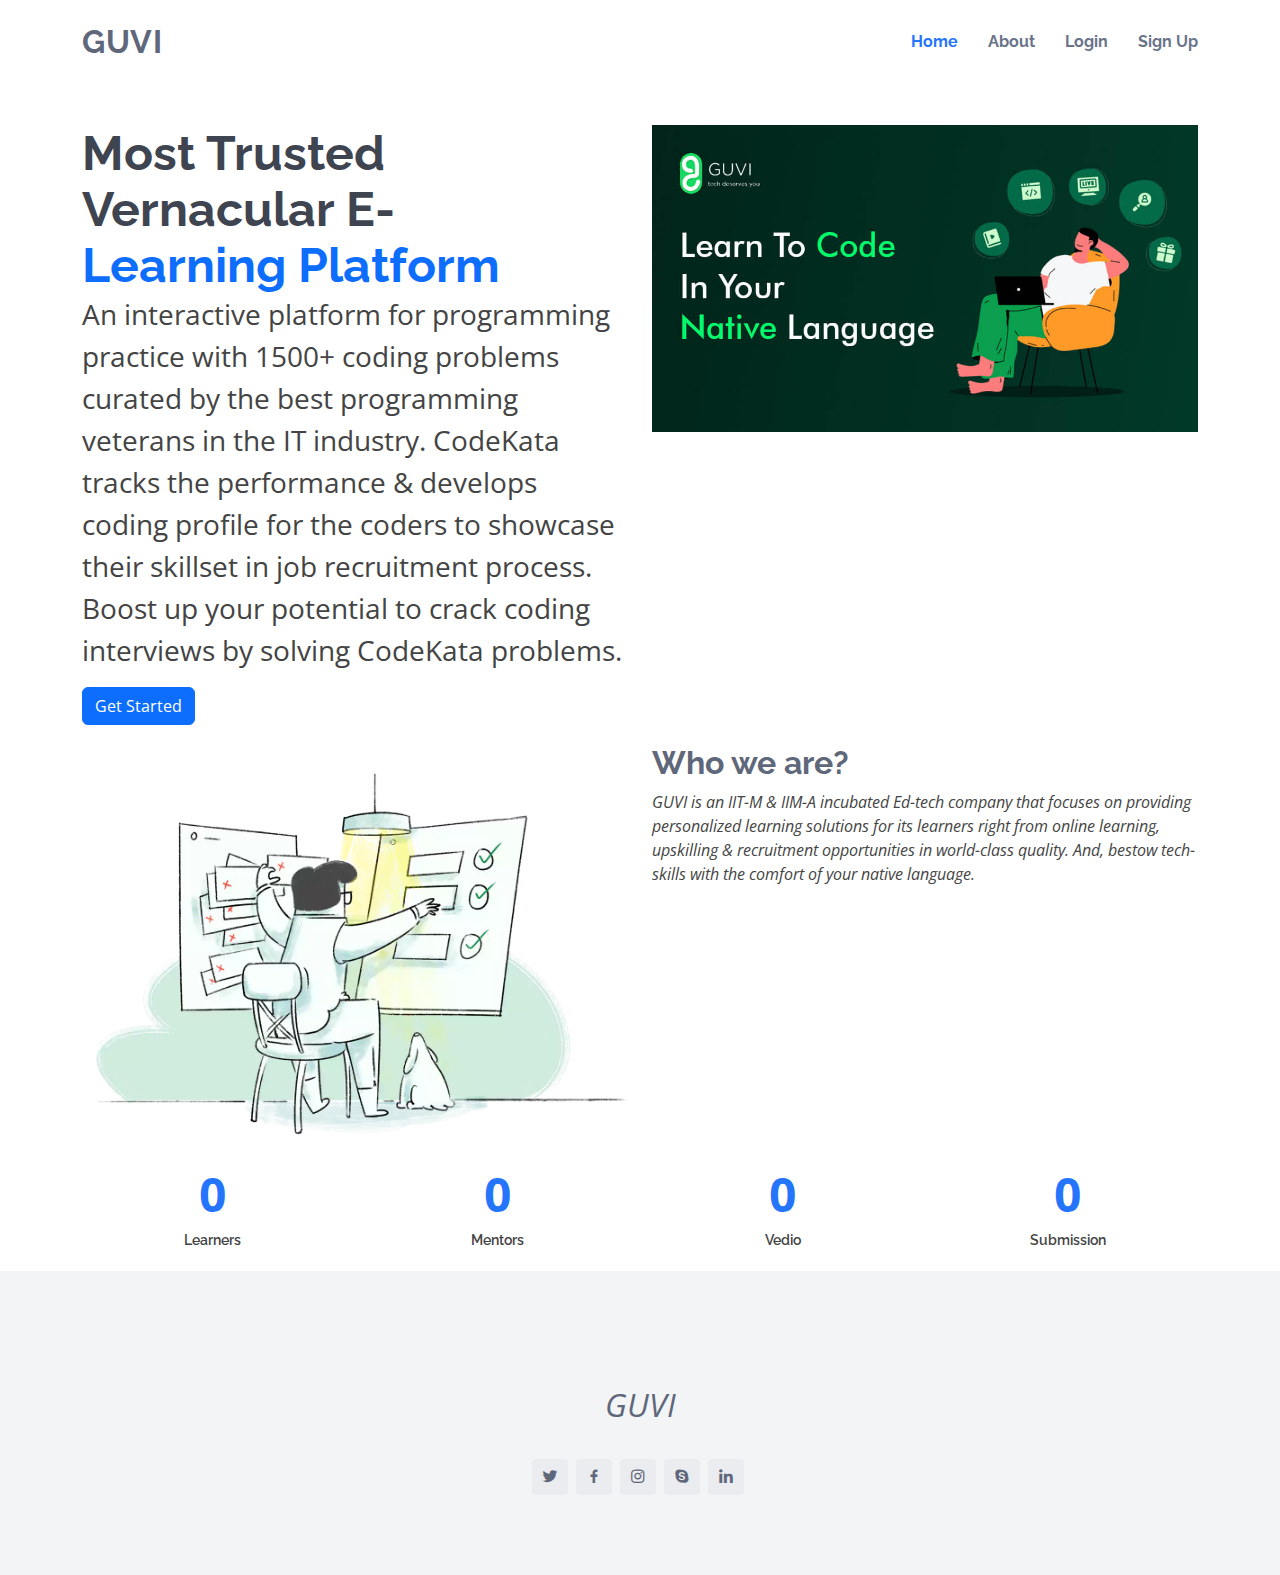
<file: sample/index.html>
<!DOCTYPE html>
<html lang="en">
  <head>
    <meta charset="utf-8" />
    <meta content="width=device-width, initial-scale=1.0" name="viewport" />

    <title>GUVI</title>
    <meta content="" name="description" />
    <meta content="" name="keywords" />

    <!-- Favicons -->
    <link href="assets/img/favicon.jpg" rel="icon" />

    <!-- Google Fonts -->
    <link
      href="https://fonts.googleapis.com/css?family=Open+Sans:300,300i,400,400i,600,600i,700,700i|Raleway:300,300i,400,400i,500,500i,600,600i,700,700i|Poppins:300,300i,400,400i,500,500i,600,600i,700,700i"
      rel="stylesheet"
    />

    <!-- Vendor CSS Files -->
    <link
      href="assets/vendor/bootstrap/css/bootstrap.min.css"
      rel="stylesheet"
    />
    <link
      href="assets/vendor/bootstrap-icons/bootstrap-icons.css"
      rel="stylesheet"
    />
    <link href="assets/vendor/boxicons/css/boxicons.min.css" rel="stylesheet" />
    <link
      href="assets/vendor/glightbox/css/glightbox.min.css"
      rel="stylesheet"
    />
    <link href="assets/vendor/swiper/swiper-bundle.min.css" rel="stylesheet" />

    <!-- Template Main CSS File -->
    <link href="css/index.css" rel="stylesheet" />

    <!-- =======================================================
  * Template Name: eNno - v4.10.0
  * Template URL: https://bootstrapmade.com/enno-free-simple-bootstrap-template/
  * Author: BootstrapMade.com
  * License: https://bootstrapmade.com/license/
  ======================================================== -->
  </head>

  <body>
    <!-- ======= Header ======= -->
    <header id="header" class="fixed-top">
      <div class="container d-flex align-items-center justify-content-between">
        <h1 class="logo"><a href="home.html">GUVI</a></h1>

        <nav id="navbar" class="navbar">
          <ul>
            <li><a class="nav-link scrollto active" href="#hero">Home</a></li>
            <li><a class="nav-link scrollto" href="#about">About</a></li>
            <li><a class="nav-link scrollto" href="log1.html">Login</a></li>
            <li><a class="nav-link scrollto" href="sign1.html">Sign Up</a></li>
          </ul>
          <i class="bi bi-list mobile-nav-toggle"></i>
        </nav>
        <!-- .navbar -->
      </div>
    </header>
    <!-- End Header -->
    z
    <!-- ======= Hero Section ======= -->

    <section id="hero" class="d-flex align-items-center">
      <div class="container">
        <div class="row">
          <div
            class="col-lg-6 pt-5 pt-lg-0 order-2 order-lg-1 d-flex flex-column justify-content-center"
          >
            <h1 class="fw-bold ls-tight">
              Most Trusted Vernacular E-<br />
              <span class="text-primary">Learning Platform</span>
            </h1>
            <p class="fs-3">
              An interactive platform for programming practice with 1500+ coding
              problems curated by the best programming veterans in the IT
              industry. CodeKata tracks the performance & develops coding
              profile for the coders to showcase their skillset in job
              recruitment process. Boost up your potential to crack coding
              interviews by solving CodeKata problems.<br />
            </p>

            <div class="d-flex">
              <a href="sign1.html" class="btn btn-primary">Get Started</a>
            </div>
          </div>
          <div class="col-lg-6 order-1 order-lg-2 hero-img">
            <img src="assets/img/guvi.jpg" class="img-fluid animated" alt="" />
          </div>
        </div>
      </div>
    </section>
    <!-- End Hero -->

    <main id="main">
      <!-- ======= Featured Services Section ======= -->

      <!-- ======= About Section ======= -->
      <section id="about" class="about">
        <div class="container">
          <div class="row">
            <div class="col-lg-6">
              <img src="assets/img/frontbg.jpg" class="img-fluid" alt="" />
            </div>
            <div class="col-lg-6 pt-4 pt-lg-0 content">
              <h3>Who we are?</h3>
              <p class="fst-italic">
                GUVI is an IIT-M & IIM-A incubated Ed-tech company that focuses
                on providing personalized learning solutions for its learners
                right from online learning, upskilling & recruitment
                opportunities in world-class quality. And, bestow tech-skills
                with the comfort of your native language.
              </p>
            </div>
          </div>
        </div>
      </section>
      <!-- End About Section -->

      <!-- ======= Counts Section ======= -->
      <section id="counts" class="counts">
        <div class="container">
          <div class="row counters">
            <div class="col-lg-3 col-6 text-center">
              <span
                data-purecounter-start="0"
                data-purecounter-end="32547"
                data-purecounter-duration="1"
                class="purecounter"
              ></span>
              <p>Learners</p>
            </div>

            <div class="col-lg-3 col-6 text-center">
              <span
                data-purecounter-start="0"
                data-purecounter-end="356"
                data-purecounter-duration="1"
                class="purecounter"
              ></span>
              <p>Mentors</p>
            </div>

            <div class="col-lg-3 col-6 text-center">
              <span
                data-purecounter-start="0"
                data-purecounter-end="1657"
                data-purecounter-duration="1"
                class="purecounter"
              ></span>
              <p>Vedio</p>
            </div>

            <div class="col-lg-3 col-6 text-center">
              <span
                data-purecounter-start="0"
                data-purecounter-end="1578"
                data-purecounter-duration="1"
                class="purecounter"
              ></span>
              <p>Submission</p>
            </div>
          </div>
        </div>
      </section>
      <!-- End Counts Section -->
    </main>
    <!-- End #main -->

    <!-- ======= Footer ======= -->
    <footer id="footer">
      <div class="footer-top">
        <div class="container">
          <div class="row justify-content-center">
            <div class="col-lg-6"><p class="fs-2">GUVI</p></div>
          </div>
          <div class="social-links">
            <a href="#" class="twitter"><i class="bx bxl-twitter"></i></a>
            <a href="#" class="facebook"><i class="bx bxl-facebook"></i></a>
            <a href="#" class="instagram"><i class="bx bxl-instagram"></i></a>
            <a href="#" class="google-plus"><i class="bx bxl-skype"></i></a>
            <a href="#" class="linkedin"><i class="bx bxl-linkedin"></i></a>
          </div>
        </div>
      </div>
    </footer>
    <!-- End Footer -->

    <a
      href="#"
      class="back-to-top d-flex align-items-center justify-content-center"
      ><i class="bi bi-arrow-up-short"></i
    ></a>

    <!-- Vendor JS Files -->
    <script src="assets/vendor/purecounter/purecounter_vanilla.js"></script>
    <script src="assets/vendor/bootstrap/js/bootstrap.bundle.min.js"></script>
    <script src="assets/vendor/glightbox/js/glightbox.min.js"></script>
    <script src="assets/vendor/isotope-layout/isotope.pkgd.min.js"></script>
    <script src="assets/vendor/swiper/swiper-bundle.min.js"></script>
    <script src="assets/vendor/php-email-form/validate.js"></script>

    <!-- Template Main JS File -->
    <script src="js/indexjs.js"></script>
  </body>
</html>
</file>
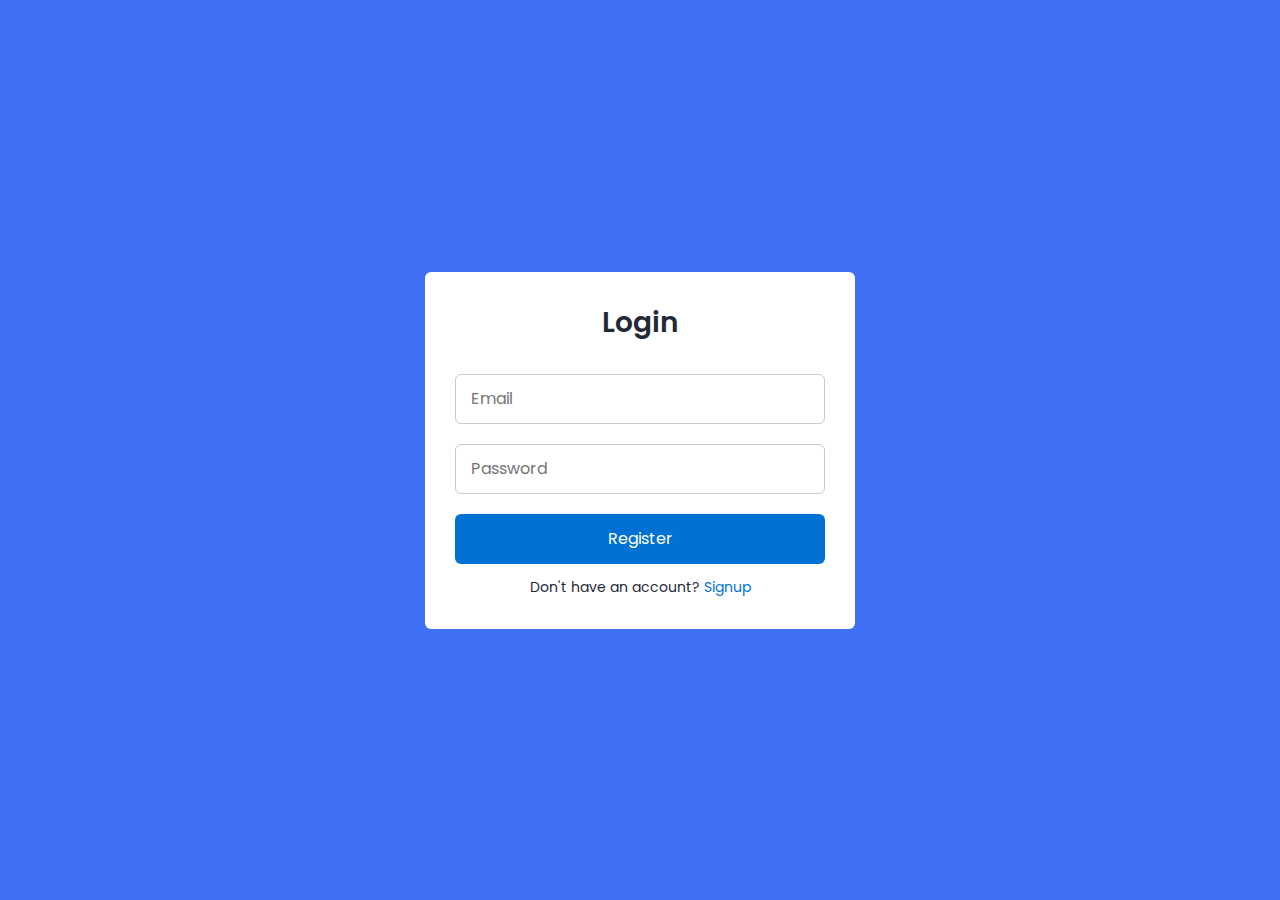
<file: sample/log1.html>
<!DOCTYPE html>
<!-- Coding by CodingLab | www.codinglabweb.com-->
<html lang="en">
  <head>
    <meta charset="UTF-8" />
    <meta http-equiv="X-UA-Compatible" content="IE=edge" />
    <meta name="viewport" content="width=device-width, initial-scale=1.0" />
    <!--<title> Responsive Login and Signup Form </title>-->
    <link rel="stylesheet" href="css/log.css" />
    <!-- CSS -->
    <!-- <link rel="stylesheet" href="css/style.css" /> -->

    <!-- Boxicons CSS -->
    <link
      href="https://unpkg.com/boxicons@2.1.2/css/boxicons.min.css"
      rel="stylesheet"
    />
  </head>
  <body>
    <section class="container forms">
      <div class="form login">
        <div class="form-content">
          <header>Login</header>
          <form id="login_form">
            <div class="field input-field">
              <input
                type="email"
                placeholder="Email"
                class="input"
                id="email"
                name="email"
              />
            </div>

            <div class="field input-field">
              <input
                type="password"
                placeholder="Password"
                class="password"
                id="pass"
                name="pass"
              />
            </div>

            <div class="field button-field">
              <button id="btlog">Register</button>
            </div>
          </form>

          <div class="form-link">
            <span
              >Don't have an account?
              <a href="sign1.html" class="link signup-link">Signup</a></span
            >
          </div>
        </div>
      </div>

      <!-- Signup Form -->
    </section>

    <!-- JavaScript -->
    <!-- <script src="js/log1.js"></script> -->
    <script src="https://ajax.googleapis.com/ajax/libs/jquery/3.6.0/jquery.min.js"></script>
    <script src="js/log.js"></script>
  </body>
</html>
</file>
<file: sample/css/log.css>
/* Google Fonts - Poppins */
@import url("https://fonts.googleapis.com/css2?family=Poppins:wght@300;400;500;600&display=swap");

* {
  margin: 0;
  padding: 0;
  box-sizing: border-box;
  font-family: "Poppins", sans-serif;
}
.container {
  height: 100vh;
  width: 100%;
  display: flex;
  align-items: center;
  justify-content: center;
  background-color: #4070f4;
  column-gap: 30px;
}
.form {
  position: absolute;
  max-width: 430px;
  width: 100%;
  padding: 30px;
  border-radius: 6px;
  background: #fff;
}
.form.signup {
  opacity: 0;
  pointer-events: none;
}
.forms.show-signup .form.signup {
  opacity: 1;
  pointer-events: auto;
}
.forms.show-signup .form.login {
  opacity: 0;
  pointer-events: none;
}
header {
  font-size: 28px;
  font-weight: 600;
  color: #232836;
  text-align: center;
}
form {
  margin-top: 30px;
}
.form .field {
  position: relative;
  height: 50px;
  width: 100%;
  margin-top: 20px;
  border-radius: 6px;
}
.field input,
.field button {
  height: 100%;
  width: 100%;
  border: none;
  font-size: 16px;
  font-weight: 400;
  border-radius: 6px;
}
.field input {
  outline: none;
  padding: 0 15px;
  border: 1px solid#CACACA;
}
.field input:focus {
  border-bottom-width: 2px;
}
.eye-icon {
  position: absolute;
  top: 50%;
  right: 10px;
  transform: translateY(-50%);
  font-size: 18px;
  color: #8b8b8b;
  cursor: pointer;
  padding: 5px;
}
.field button {
  color: #fff;
  background-color: #0171d3;
  transition: all 0.3s ease;
  cursor: pointer;
}
.field button:hover {
  background-color: #016dcb;
}
.form-link {
  text-align: center;
  margin-top: 10px;
}
.form-link span,
.form-link a {
  font-size: 14px;
  font-weight: 400;
  color: #232836;
}
.form a {
  color: #0171d3;
  text-decoration: none;
}
.form-content a:hover {
  text-decoration: underline;
}
.line {
  position: relative;
  height: 1px;
  width: 100%;
  margin: 36px 0;
  background-color: #d4d4d4;
}
.line::before {
  content: "Or";
  position: absolute;
  top: 50%;
  left: 50%;
  transform: translate(-50%, -50%);
  background-color: #fff;
  color: #8b8b8b;
  padding: 0 15px;
}
.media-options a {
  display: flex;
  align-items: center;
  justify-content: center;
}
a.facebook {
  color: #fff;
  background-color: #4267b2;
}
a.facebook .facebook-icon {
  height: 28px;
  width: 28px;
  color: #0171d3;
  font-size: 20px;
  border-radius: 50%;
  display: flex;
  align-items: center;
  justify-content: center;
  background-color: #fff;
}
.facebook-icon,
img.google-img {
  position: absolute;
  top: 50%;
  left: 15px;
  transform: translateY(-50%);
}
img.google-img {
  height: 20px;
  width: 20px;
  object-fit: cover;
}
a.google {
  border: 1px solid #cacaca;
}
a.google span {
  font-weight: 500;
  opacity: 0.6;
  color: #232836;
}

@media screen and (max-width: 400px) {
  .form {
    padding: 20px 10px;
  }
}
</file>
<file: sample/css/index.css>
/**
* Template Name: eNno - v4.10.0
* Template URL: https://bootstrapmade.com/enno-free-simple-bootstrap-template/
* Author: BootstrapMade.com
* License: https://bootstrapmade.com/license/
*/

/*--------------------------------------------------------------
# General
--------------------------------------------------------------*/
body {
  font-family: "Open Sans", sans-serif;
  color: #444444;
}

a {
  color: #2575fc;
  text-decoration: none;
}

a:hover {
  color: #206bfb;
  text-decoration: none;
}

h1,
h2,
h3,
h4,
h5,
h6 {
  font-family: "Raleway", sans-serif;
}

/*--------------------------------------------------------------
# Back to top button
--------------------------------------------------------------*/
.back-to-top {
  position: fixed;
  visibility: hidden;
  opacity: 0;
  right: 15px;
  bottom: 15px;
  z-index: 996;
  background: #2575fc;
  width: 40px;
  height: 40px;
  border-radius: 4px;
  transition: all 0.4s;
}

.back-to-top i {
  font-size: 24px;
  color: #fff;
  line-height: 0;
}

.back-to-top:hover {
  background: #2575fc;
  color: #fff;
}

.back-to-top.active {
  visibility: visible;
  opacity: 1;
}

/*--------------------------------------------------------------
# Header
--------------------------------------------------------------*/
#header {
  background: #fff;
  transition: all 0.5s;
  z-index: 997;
  padding: 20px 0;
}

#header.header-scrolled {
  box-shadow: 0px 2px 15px rgba(0, 0, 0, 0.1);
  padding: 12px 0;
}

#header .logo {
  font-size: 32px;
  margin: 0;
  padding: 0;
  line-height: 1;
  font-weight: 700;
  letter-spacing: 0.5px;
}

#header .logo a {
  color: #5f687b;
}

#header .logo img {
  max-height: 40px;
}

@media (max-width: 991px) {
  #header {
    padding: 12px 0;
  }
}

/*--------------------------------------------------------------
# Navigation Menu
--------------------------------------------------------------*/
/**
* Desktop Navigation 
*/
.navbar {
  padding: 0;
}

.navbar ul {
  margin: 0;
  padding: 0;
  display: flex;
  list-style: none;
  align-items: center;
}

.navbar li {
  position: relative;
}

.navbar a,
.navbar a:focus {
  display: flex;
  align-items: center;
  justify-content: space-between;
  padding: 10px 0 10px 30px;
  font-family: "Raleway", sans-serif;
  font-size: 16px;
  font-weight: 700;
  color: #6a7489;
  white-space: nowrap;
  transition: 0.3s;
}

.navbar a i,
.navbar a:focus i {
  font-size: 12px;
  line-height: 0;
  margin-left: 5px;
}

.navbar a:hover,
.navbar .active,
.navbar .active:focus,
.navbar li:hover > a {
  color: #2575fc;
}

.navbar .getstarted,
.navbar .getstarted:focus {
  padding: 10px 25px;
  margin-left: 30px;
  border-radius: 4px;
  line-height: 1;
  color: #5f687b;
  font-size: 14px;
  font-weight: 500;
  border: 1px solid #cdd1d9;
}

.navbar .getstarted:hover,
.navbar .getstarted:focus:hover {
  background: #206bfb;
  color: #fff;
  border-color: #206bfb;
}

.navbar .dropdown ul {
  display: block;
  position: absolute;
  left: 14px;
  top: calc(100% + 30px);
  margin: 0;
  padding: 10px 0;
  z-index: 99;
  opacity: 0;
  visibility: hidden;
  background: #fff;
  box-shadow: 0px 0px 30px rgba(127, 137, 161, 0.25);
  transition: 0.3s;
  border-radius: 4px;
}

.navbar .dropdown ul li {
  min-width: 200px;
}

.navbar .dropdown ul a {
  padding: 10px 20px;
  font-size: 15px;
  text-transform: none;
  font-weight: 600;
}

.navbar .dropdown ul a i {
  font-size: 12px;
}

.navbar .dropdown ul a:hover,
.navbar .dropdown ul .active:hover,
.navbar .dropdown ul li:hover > a {
  color: #2575fc;
}

.navbar .dropdown:hover > ul {
  opacity: 1;
  top: 100%;
  visibility: visible;
}

.navbar .dropdown .dropdown ul {
  top: 0;
  left: calc(100% - 30px);
  visibility: hidden;
}

.navbar .dropdown .dropdown:hover > ul {
  opacity: 1;
  top: 0;
  left: 100%;
  visibility: visible;
}

@media (max-width: 1366px) {
  .navbar .dropdown .dropdown ul {
    left: -90%;
  }

  .navbar .dropdown .dropdown:hover > ul {
    left: -100%;
  }
}

/**
* Mobile Navigation 
*/
.mobile-nav-toggle {
  color: #5f687b;
  font-size: 28px;
  cursor: pointer;
  display: none;
  line-height: 0;
  transition: 0.5s;
}

.mobile-nav-toggle.bi-x {
  color: #fff;
}

@media (max-width: 991px) {
  .mobile-nav-toggle {
    display: block;
  }

  .navbar ul {
    display: none;
  }
}

.navbar-mobile {
  position: fixed;
  overflow: hidden;
  top: 0;
  right: 0;
  left: 0;
  bottom: 0;
  background: rgba(73, 80, 94, 0.9);
  transition: 0.3s;
  z-index: 999;
}

.navbar-mobile .mobile-nav-toggle {
  position: absolute;
  top: 15px;
  right: 15px;
}

.navbar-mobile ul {
  display: block;
  position: absolute;
  top: 55px;
  right: 15px;
  bottom: 15px;
  left: 15px;
  padding: 10px 0;
  border-radius: 10px;
  background-color: #fff;
  overflow-y: auto;
  transition: 0.3s;
}

.navbar-mobile a,
.navbar-mobile a:focus {
  padding: 10px 20px;
  font-size: 15px;
  color: #5f687b;
}

.navbar-mobile a:hover,
.navbar-mobile .active,
.navbar-mobile li:hover > a {
  color: #2575fc;
}

.navbar-mobile .getstarted,
.navbar-mobile .getstarted:focus {
  margin: 15px;
  padding: 10px 15px;
}

.navbar-mobile .dropdown ul {
  position: static;
  display: none;
  margin: 10px 20px;
  padding: 10px 0;
  z-index: 99;
  opacity: 1;
  visibility: visible;
  background: #fff;
  box-shadow: 0px 0px 30px rgba(127, 137, 161, 0.25);
}

.navbar-mobile .dropdown ul li {
  min-width: 200px;
}

.navbar-mobile .dropdown ul a {
  padding: 10px 20px;
}

.navbar-mobile .dropdown ul a i {
  font-size: 12px;
}

.navbar-mobile .dropdown ul a:hover,
.navbar-mobile .dropdown ul .active:hover,
.navbar-mobile .dropdown ul li:hover > a {
  color: #2575fc;
}

.navbar-mobile .dropdown > .dropdown-active {
  display: block;
}

/*--------------------------------------------------------------
# Hero Section
--------------------------------------------------------------*/
#hero {
  width: 100%;
  height: 80vh;
  background: #fff;
  padding-top: 82px;
}

#hero h1 {
  margin: 0;
  font-size: 48px;
  font-weight: 700;
  line-height: 56px;
  color: #3e4450;
}

#hero h2 {
  color: #858ea1;
  margin: 10px 0 30px 0;
  font-size: 24px;
}

#hero .btn-get-started {
  font-family: "Raleway", sans-serif;
  font-weight: 500;
  font-size: 16px;
  letter-spacing: 1px;
  display: inline-block;
  padding: 8px 30px 10px 30px;
  border-radius: 4px;
  transition: 0.5s;
  color: #fff;
  background: #2575fc;
  box-shadow: 0 8px 28px rgba(22, 223, 126, 0.45);
}

#hero .btn-get-started:hover {
  background: #206bfb;
  box-shadow: 0 8px 28px rgba(32, 107, 251, 0.45);
}

#hero .btn-watch-video {
  font-size: 16px;
  display: inline-block;
  transition: 0.5s;
  margin-left: 25px;
  color: #5f687b;
  display: inline-flex;
  align-items: center;
  justify-content: center;
}

#hero .btn-watch-video i {
  color: #949cac;
  font-size: 32px;
  line-height: 0;
  margin-right: 8px;
}

#hero .btn-watch-video:hover i {
  color: #16df7e;
}

#hero .animated {
  animation: up-down 2s ease-in-out infinite alternate-reverse both;
}

@media (max-width: 991px) {
  #hero {
    height: 100vh;
  }

  #hero .animated {
    -webkit-animation: none;
    animation: none;
  }

  #hero .hero-img {
    text-align: center;
  }

  #hero .hero-img img {
    width: 50%;
  }
}

@media (max-width: 768px) {
  #hero {
    height: auto;
  }

  #hero h1 {
    font-size: 28px;
    line-height: 36px;
  }

  #hero h2 {
    font-size: 18px;
    line-height: 24px;
    margin-bottom: 30px;
  }

  #hero .hero-img img {
    width: 70%;
  }
}

@media (max-width: 575px) {
  #hero .hero-img img {
    width: 80%;
  }
}

@-webkit-keyframes up-down {
  0% {
    transform: translateY(10px);
  }

  100% {
    transform: translateY(-10px);
  }
}

@keyframes up-down {
  0% {
    transform: translateY(10px);
  }

  100% {
    transform: translateY(-10px);
  }
}

/*--------------------------------------------------------------
# About
--------------------------------------------------------------*/
.about .content h3 {
  font-weight: 700;
  font-size: 32px;
  color: #5f687b;
}

.about .content ul {
  list-style: none;
  padding: 0;
}

.about .content ul li {
  padding-bottom: 10px;
}

.about .content ul i {
  font-size: 20px;
  padding-right: 4px;
  color: #2575fc;
}

.about .content p:last-child {
  margin-bottom: 0;
}

/*--------------------------------------------------------------
# Counts
--------------------------------------------------------------*/
.counts {
  padding-top: 0;
}

.counts .counters span {
  font-size: 48px;
  display: block;
  color: #2575fc;
  font-weight: 700;
}

.counts .counters p {
  padding: 0;
  margin: 0 0 20px 0;
  font-family: "Raleway", sans-serif;
  font-size: 14px;
  font-weight: 600;
}

/*--------------------------------------------------------------
# Footer
--------------------------------------------------------------*/
#footer {
  background-color: #f3f4f6;
  color: #5f687b;
  font-size: 14px;
  position: relative;
}

#footer .footer-top {
  position: relative;
  z-index: 2;
  text-align: center;
  padding: 80px 0;
}

#footer .footer-top h3 {
  font-size: 36px;
  font-weight: 700;
  color: #5f687b;
  position: relative;
  font-family: "Poppins", sans-serif;
  padding-bottom: 0;
  margin-bottom: 0;
}

#footer .footer-top p {
  font-size: 15;
  font-style: italic;
  margin: 30px 0 0 0;
  padding: 0;
}

#footer .footer-top .footer-newsletter {
  text-align: center;
  font-size: 15px;
  margin-top: 30px;
}

#footer .footer-top .footer-newsletter form {
  background: #fff;
  padding: 6px 10px;
  position: relative;
  border-radius: 4px;
  text-align: left;
  border: 1px solid #e4e6ea;
}

#footer .footer-top .footer-newsletter form input[type="email"] {
  border: 0;
  padding: 4px 8px;
  width: calc(100% - 100px);
}

#footer .footer-top .footer-newsletter form input[type="submit"] {
  position: absolute;
  top: -1px;
  right: -1px;
  bottom: -1px;
  border: 0;
  background: none;
  font-size: 16px;
  padding: 0 20px;
  background: #2575fc;
  color: #fff;
  transition: 0.3s;
  border-radius: 0 4px 4px 0;
  box-shadow: 0px 2px 15px rgba(0, 0, 0, 0.1);
}

#footer .footer-top .footer-newsletter form input[type="submit"]:hover {
  background: #206bfb;
}

#footer .footer-top .social-links {
  margin-top: 30px;
}

#footer .footer-top .social-links a {
  font-size: 18px;
  display: inline-block;
  background: #eaecef;
  color: #5f687b;
  line-height: 1;
  padding: 8px 0;
  margin-right: 4px;
  border-radius: 4px;
  text-align: center;
  width: 36px;
  height: 36px;
  transition: 0.3s;
}

#footer .footer-top .social-links a:hover {
  background: #2575fc;
  color: #fff;
  text-decoration: none;
}

#footer .footer-bottom {
  border-top: 1px solid #d9dce2;
  z-index: 2;
  position: relative;
  padding-top: 40px;
  padding-bottom: 40px;
}

#footer .copyright {
  float: left;
}

#footer .credits {
  float: right;
  font-size: 13px;
}

@media (max-width: 992px) {
  #footer .copyright,
  #footer .credits {
    float: none;
    -moz-text-align-last: center;
    text-align-last: center;
  }
}
</file>
